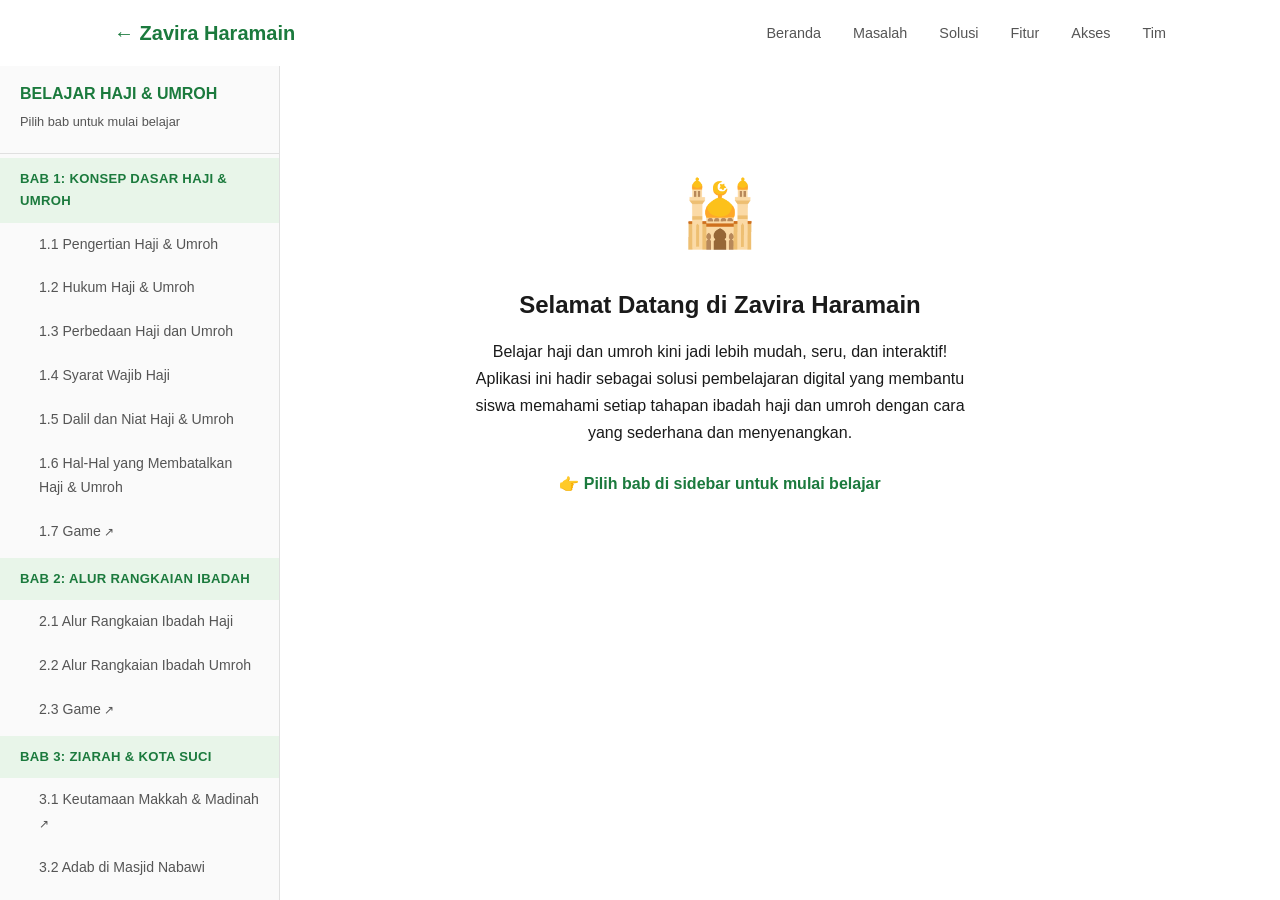
<file: belajar.html>
<!DOCTYPE html>
<html lang="id">
<head>
    <meta charset="UTF-8">
    <meta name="viewport" content="width=device-width, initial-scale=1.0">
    <title>Belajar Haji & Umroh - Zavira Haramain</title>
    <!-- Gunakan CSS yang sama agar tampilan konsisten -->
    <link rel="stylesheet" href="style.css">
    <!--
        Gaya tambahan khusus halaman belajar ditulis di bawah ini
        agar tidak mengganggu tampilan landing page (index.html)
    -->
    <style>
        /* ============================================
           STYLE KHUSUS HALAMAN BELAJAR (LMS Mini)
           ============================================ */

        /* Layout utama: sidebar kiri + konten kanan */
        .lms-wrapper {
            display: flex;
            min-height: 100vh;
            padding-top: 60px;
        }

        /* --- Sidebar --- */
        .lms-sidebar {
            width: 280px;
            min-width: 280px;
            background-color: var(--warna-bg-alt);
            border-right: 1px solid #e0e0e0;
            overflow-y: auto;
            height: calc(100vh - 60px);
            position: sticky;
            top: 60px;
            transition: transform var(--transisi);
        }

        .lms-sidebar-header {
            padding: 20px;
            border-bottom: 1px solid #e0e0e0;
        }

        .lms-sidebar-header h2 {
            font-size: 1rem;
            font-weight: 700;
            color: var(--warna-utama);
        }

        .lms-sidebar-header p {
            font-size: 0.8rem;
            color: var(--warna-teks-ringan);
            margin-top: 4px;
        }

        /* Tombol buka sidebar (hanya muncul di mobile) */
        .lms-sidebar-toggle {
            display: none;
            position: fixed;
            bottom: 24px;
            left: 24px;
            width: 50px;
            height: 50px;
            border-radius: 50%;
            background-color: var(--warna-utama);
            color: white;
            border: none;
            font-size: 1.4rem;
            cursor: pointer;
            box-shadow: 0 4px 12px rgba(0,0,0,0.25);
            z-index: 100;
            transition: transform var(--transisi);
        }
        .lms-sidebar-toggle:hover {
            transform: scale(1.1);
        }

        /* Judul bab di sidebar */
        .lms-bab-title {
            padding: 10px 20px;
            font-size: 0.82rem;
            font-weight: 700;
            color: var(--warna-utama);
            text-transform: uppercase;
            letter-spacing: 0.3px;
            background-color: var(--warna-utama-terang);
            margin-top: 4px;
        }

        /* Link subbab di sidebar */
        .lms-subbab-link {
            display: block;
            padding: 10px 20px 10px 36px;
            font-size: 0.88rem;
            color: var(--warna-teks-ringan);
            cursor: pointer;
            transition: all var(--transisi);
            border-left: 3px solid transparent;
        }
        .lms-subbab-link:hover {
            background-color: var(--warna-sekunder-terang);
            color: var(--warna-teks-utama);
        }
        .lms-subbab-link.active {
            background-color: var(--warna-sekunder-terang);
            color: var(--warna-sekunder);
            border-left-color: var(--warna-sekunder);
            font-weight: 600;
        }
        /* Tanda untuk link eksternal */
        .lms-subbab-link.is-external::after {
            content: " \2197";
            font-size: 0.75rem;
        }

        /* --- Area konten utama --- */
        .lms-content {
            flex: 1;
            padding: 40px;
            max-width: 880px;
        }

        .lms-content-header {
            margin-bottom: 32px;
            padding-bottom: 20px;
            border-bottom: 2px solid var(--warna-utama-terang);
        }
        .lms-content-header h1 {
            font-size: 1.7rem;
            font-weight: 700;
            color: var(--warna-utama);
            margin-bottom: 8px;
        }
        .lms-content-header p {
            font-size: 0.95rem;
            color: var(--warna-teks-ringan);
            line-height: 1.7;
        }

        /* Judul subbab di area konten */
        .lms-konten-judul {
            font-size: 1.35rem;
            font-weight: 700;
            color: var(--warna-teks-utama);
            margin-bottom: 20px;
            padding-bottom: 12px;
            border-bottom: 1px solid #e0e0e0;
        }

        /* Paragraf materi */
        .lms-konten p {
            font-size: 0.95rem;
            color: var(--warna-teks-utama);
            line-height: 1.9;
            margin-bottom: 16px;
            text-align: justify;
        }

        /* Gambar materi */
        .lms-konten-img {
            margin: 24px 0;
            border-radius: var(--radius);
            overflow: hidden;
            box-shadow: var(--shadow);
        }
        .lms-konten-img img {
            width: 100%;
            display: block;
        }

        /* Area embed (iframe) rasio 16:9 */
        .lms-konten-embed {
            position: relative;
            width: 100%;
            height: 0;
            padding-top: 56.25%;
            margin: 24px 0;
            border-radius: var(--radius);
            overflow: hidden;
            box-shadow: var(--shadow);
        }
        .lms-konten-embed iframe {
            position: absolute;
            top: 0; left: 0;
            width: 100%; height: 100%;
            border: none;
        }

        /* Tombol link eksternal */
        .lms-external-link {
            display: inline-flex;
            align-items: center;
            gap: 8px;
            padding: 14px 28px;
            background-color: var(--warna-sekunder);
            color: white;
            border-radius: var(--radius-kecil);
            font-weight: 600;
            font-size: 0.95rem;
            margin: 16px 0;
            transition: all var(--transisi);
        }
        .lms-external-link:hover {
            opacity: 0.9;
            transform: translateY(-2px);
            box-shadow: 0 4px 12px rgba(21,101,192,0.3);
        }

        /* List nomor untuk materi */
        .lms-konten ol {
            padding-left: 24px;
            margin-bottom: 16px;
        }
        .lms-konten ol li {
            font-size: 0.95rem;
            line-height: 1.8;
            margin-bottom: 10px;
        }
        .lms-konten ol li strong {
            color: var(--warna-utama);
        }
        .lms-konten ol ol {
            margin-top: 8px;
            margin-bottom: 8px;
        }
        .lms-konten ol ol li {
            font-size: 0.9rem;
        }

        /* List biasa (ul) */
        .lms-konten ul {
            padding-left: 24px;
            margin-bottom: 16px;
        }
        .lms-konten ul li {
            font-size: 0.95rem;
            line-height: 1.8;
            margin-bottom: 6px;
            list-style: disc;
        }

        /* Placeholder konten kosong */
        .lms-placeholder {
            background-color: var(--warna-aksen-terang);
            border: 2px dashed var(--warna-aksen);
            border-radius: var(--radius);
            padding: 48px 24px;
            text-align: center;
            color: var(--warna-aksen);
            margin: 24px 0;
        }

        /* Navigasi bawah (sebelumnya / selanjutnya) */
        .lms-nav-bottom {
            display: flex;
            justify-content: space-between;
            margin-top: 48px;
            padding-top: 24px;
            border-top: 1px solid #e0e0e0;
            gap: 16px;
        }
        .lms-nav-btn {
            padding: 12px 24px;
            background-color: var(--warna-utama-terang);
            color: var(--warna-utama);
            border-radius: var(--radius-kecil);
            font-weight: 600;
            font-size: 0.9rem;
            cursor: pointer;
            border: none;
            transition: all var(--transisi);
        }
        .lms-nav-btn:hover {
            background-color: var(--warna-utama);
            color: white;
        }
        .lms-nav-btn:disabled {
            opacity: 0.4;
            cursor: not-allowed;
        }
        .lms-nav-btn:disabled:hover {
            background-color: var(--warna-utama-terang);
            color: var(--warna-utama);
        }

        /* Pesan selamat datang */
        .lms-welcome {
            text-align: center;
            padding: 60px 20px;
        }
        .lms-welcome-icon {
            font-size: 4rem;
            margin-bottom: 16px;
        }
        .lms-welcome h2 {
            font-size: 1.5rem;
            font-weight: 700;
            margin-bottom: 12px;
        }
        .lms-welcome p {
            text-align: center;
            max-width: 500px;
            margin: 0 auto;
        }

        /* ============================================
           RESPONSIVE - Halaman Belajar
           ============================================ */
        @media (max-width: 768px) {
            .lms-sidebar {
                position: fixed;
                top: 0; left: 0;
                height: 100vh;
                z-index: 998;
                transform: translateX(-100%);
                padding-top: 60px;
            }
            .lms-sidebar.open {
                transform: translateX(0);
            }
            .lms-sidebar-toggle {
                display: flex;
                align-items: center;
                justify-content: center;
            }
            .lms-content {
                padding: 24px 16px;
            }
            .lms-content-header h1 {
                font-size: 1.4rem;
            }
            .lms-konten-judul {
                font-size: 1.15rem;
            }
            .lms-nav-bottom {
                flex-direction: column;
            }
        }
    </style>
</head>
<body>

    <!-- Navbar sama dengan index.html, tapi brand dikasih panah kembali -->
    <nav class="navbar" id="navbar">
        <div class="container">
            <a href="index.html" class="navbar-brand">&#8592; Zavira Haramain</a>
            <button class="hamburger" id="hamburger" aria-label="Buka menu">
                <span></span><span></span><span></span>
            </button>
            <ul class="nav-links" id="navLinks">
                <li><a href="index.html">Beranda</a></li>
                <li><a href="index.html#masalah">Masalah</a></li>
                <li><a href="index.html#solusi">Solusi</a></li>
                <li><a href="index.html#fitur">Fitur</a></li>
                <li><a href="index.html#akses">Akses</a></li>
                <li><a href="index.html#tim">Tim</a></li>
            </ul>
        </div>
    </nav>
    <div class="nav-overlay" id="navOverlay"></div>

    <!-- Tombol toggle sidebar (mobile) -->
    <button class="lms-sidebar-toggle" id="sidebarToggle" aria-label="Buka daftar bab">&#128214;</button>

    <!-- ============================================ -->
    <!-- LAYOUT LMS: Sidebar + Konten                -->
    <!-- ============================================ -->
    <div class="lms-wrapper">

        <!-- ===== SIDEBAR: Daftar Bab ===== -->
        <aside class="lms-sidebar" id="lmsSidebar">
            <div class="lms-sidebar-header">
                <h2>BELAJAR HAJI & UMROH</h2>
                <p>Pilih bab untuk mulai belajar</p>
            </div>
            <div class="lms-bab-list" id="babList">
                <!-- Diisi oleh JavaScript -->
            </div>
        </aside>

        <!-- ===== KONTEN UTAMA ===== -->
        <main class="lms-content" id="lmsContent">
            <!-- Tampilan awal sebelum subbab dipilih -->
            <div class="lms-welcome" id="lmsWelcome">
                <div class="lms-welcome-icon">&#128332;</div>
                <h2>Selamat Datang di Zavira Haramain</h2>
                <p>Belajar haji dan umroh kini jadi lebih mudah, seru, dan interaktif!
                Aplikasi ini hadir sebagai solusi pembelajaran digital yang membantu
                siswa memahami setiap tahapan ibadah haji dan umroh dengan cara yang
                sederhana dan menyenangkan.</p>
                <p style="margin-top:24px;color:var(--warna-utama);font-weight:600;">
                    &#128073; Pilih bab di sidebar untuk mulai belajar
                </p>
            </div>
            <!-- Area konten subbab (diisi JavaScript) -->
            <div id="lmsKontenArea" style="display:none;"></div>
            <!-- Navigasi sebelumnya/selanjutnya -->
            <div class="lms-nav-bottom" id="lmsNavBottom" style="display:none;">
                <button class="lms-nav-btn" id="btnPrev" onclick="navigasiSubbab(-1)">&#8592; Sebelumnya</button>
                <button class="lms-nav-btn" id="btnNext" onclick="navigasiSubbab(1)">Selanjutnya &#8594;</button>
            </div>
        </main>

    </div>

    <!-- Hubungkan JS utama (untuk navbar, hamburger, dll) -->
    <script src="script.js"></script>

    <!-- ============================================ -->
    <!-- JAVASCRIPT KHUSUS HALAMAN BELAJAR           -->
    <!-- ============================================ -->
    <script>
    /* ============================================
       DATA MATERI PEMBELAJARAN
       ============================================
       Setiap bab punya array "subbab".
       Setiap subbab punya "judul" dan "konten" (HTML).

       CARA MENAMBAH MATERI:
       1. Tambah objek baru di array "subbab"
       2. Isi "judul" dan "konten" (bisa berisi tag HTML)
       3. Untuk link eksternal, isi "tipe":"external" dan "url"
       4. Untuk embed video, masukkan tag iframe di "konten"
       ============================================ */

    var dataMateri = [

        // ========================================
        // BAB 1
        // ========================================
        {
            bab: "Bab 1: Konsep Dasar Haji & Umroh",
            subbab: [
                {
                    judul: "1.1 Pengertian Haji & Umroh",
                    konten: '<p>Secara harfiah Haji dapat diartikan sebagai tujuan, maksud, dan menyengaja, yaitu bermaksud mendatangi tempat yang diagungkan, mendatangi secara pisik dan jiwa ke Baitullah untuk menunaikan amalan-amalan tertentu atau mengunjungi tempat-tempat tertentu pada waktu tertentu untuk melakukan amalan-amalan tertentu.</p><p>Sedangkan Umrah secara harfiah berarti ziarah atau berziarah ke tempat yang mulia "Baitullah" untuk melaksanakan amalan-amalan tertentu yang terdiri atas tawaf, sa\'i dan bercukur.</p><p>Yang dimaksud dengan tempat-tempat tertentu di atas adalah Ka\'bah dan Arafah, sedangkan waktu-waktu tertentu adalah asyhur al-haj (bulan-bulan haji) yang terdiri atas syawal, zulkaidah dan 10 hari pertama zulhijah.</p>'
                },
                {
                    judul: "1.2 Hukum Haji & Umroh",
                    konten: '<p>Haji merupakan rukun Islam yang kelima yang diwajibkan bagi seorang Muslim yang memiliki kemampuan untuk melaksanakan sekali sepanjang hidupnya. Pelaksanaan haji merupakan ibadah mahdah yang bersifat ta\'abbudi yang pelaksanaannya mengandung banyak rahasia-rahasia dan simbol-simbol seperti memakai ihram sebagai simbol manusia harus melepaskan diri dari hawa nafsu dan hanya menghadapkan diri kepada Allah Yang Maha Agung, memperteguh keimanan dan takwaan kepada Allah Swt.</p><p>Ibadah haji adalah sebagai tindak lanjut dalam pembentukan sikap mental dan akhlak yang mulia. Ibadah haji adalah merupakan pernyataan umat Islam seluruh dunia menjadi umat yang satu karena memiliki persamaan atau satu akidah. Memperkuat fisik dan mental, karena ibadah haji maupun umrah merupakan ibadah yang berat memerlukan persiapan fisik yang kuat, biaya besar dan memerlukan kesabaran serta ketabahan dalam menghadapi segala godaan dan rintangan.</p><p>Ibadah haji menumbuhkan semangat berkorban, baik harta, benda, jiwa besar dan pemurah, tenaga serta waktu untuk melakukannya. Dengan melaksanakan ibadah haji bisa dimanfaatkan untuk membangun persatuan dan kesatuan umat Islam sedunia. Ibadah haji merupakan muktamar akbar umat Islam sedunia, yang peserta-pesertanya berdatangan dari seluruh penjuru dunia dan Ka\'bahlah yang menjadi simbol kesatuan dan persatuan.</p>'
                },
                {
                    judul: "1.3 Perbedaan Haji dan Umroh",
                    konten: '<div class="lms-konten-img"><img src="https://i.ibb.co.com/Xf0K8t76/Chat-GPT-Image-May-2-2026-03-10-06-PM.png" alt="Tabel perbedaan haji dan umroh" onerror="handleImageError(this)"></div><p>Perhatikan tabel di atas untuk memahami perbedaan mendasar antara ibadah Haji dan Umroh, mulai dari waktu pelaksanaan, rukun, hingga kewajiban-kewajiban yang menyertainya.</p>'
                },
                {
                    judul: "1.4 Syarat Wajib Haji",
                    konten: '<p>Syarat wajib haji adalah ketentuan yang harus dipenuhi oleh seorang Muslim agar ia terkena kewajiban melaksanakan ibadah haji. Apabila salah satu syarat ini tidak terpenuhi, maka kewajiban haji belum berlaku atas dirinya. Namun, jika tetap dilaksanakan, dalam beberapa kondisi ibadahnya bisa tetap sah tetapi tidak menggugurkan kewajiban utama.</p>' +
                    '<ol>' +
                    '<li><strong>Islam</strong> &mdash; Syarat pertama adalah beragama Islam. Ibadah haji merupakan bagian dari rukun Islam, sehingga hanya diwajibkan kepada orang yang telah memeluk agama Islam. Hal ini karena haji adalah bentuk ketaatan dan penghambaan kepada Allah, yang hanya dapat dilakukan oleh seorang Muslim yang beriman. Oleh karena itu, orang non-Muslim tidak dibebani kewajiban haji dan jika ia melaksanakannya, maka ibadah tersebut tidak dianggap sah menurut syariat. Selain itu, keislaman menjadi dasar diterimanya seluruh amal ibadah. Tanpa iman, amal ibadah tidak memiliki nilai di sisi Allah. Maka dari itu, syarat ini bersifat mutlak dan tidak dapat digantikan oleh syarat lainnya.</li>' +
                    '<li><strong>Baligh</strong> &mdash; Baligh berarti seseorang telah mencapai usia dewasa menurut ketentuan syariat. Tanda-tanda baligh antara lain haid bagi perempuan, mimpi basah bagi laki-laki, atau mencapai usia tertentu (sekitar 15 tahun menurut sebagian ulama). Kewajiban haji hanya berlaku bagi mereka yang sudah baligh karena pada fase ini seseorang dianggap telah mampu memikul tanggung jawab hukum (taklif). Anak-anak yang belum baligh tidak diwajibkan haji. Namun, jika mereka melaksanakan haji, maka ibadahnya tetap sah sebagai ibadah sunnah dan akan mendapatkan pahala. Meskipun demikian, ketika mereka telah baligh, kewajiban haji tetap berlaku jika syarat lainnya terpenuhi, sehingga haji yang dilakukan saat kecil belum menggugurkan kewajiban haji yang sesungguhnya.</li>' +
                    '<li><strong>Berakal (Aqil)</strong> &mdash; Syarat berikutnya adalah berakal, yaitu memiliki kemampuan berpikir dan memahami. Orang yang tidak berakal, seperti mengalami gangguan jiwa berat atau kehilangan kesadaran secara permanen, tidak dikenai kewajiban haji. Hal ini karena dalam Islam, setiap kewajiban ibadah hanya dibebankan kepada orang yang mampu memahami perintah dan larangan. Akal menjadi dasar seseorang dalam membedakan yang benar dan salah, serta memahami tata cara ibadah. Tanpa akal, seseorang tidak dapat menjalankan ibadah dengan kesadaran dan niat yang benar. Oleh karena itu, syarat ini sangat penting dalam menentukan apakah seseorang termasuk mukallaf (orang yang dibebani hukum) atau tidak.</li>' +
                    '<li><strong>Merdeka</strong> &mdash; Pada masa lalu, syarat merdeka berkaitan dengan status sosial seseorang, yaitu bukan seorang budak. Budak tidak diwajibkan haji karena tidak memiliki kebebasan dalam menentukan tindakan dan tidak memiliki kemampuan penuh secara finansial maupun fisik untuk melakukan perjalanan jauh seperti haji. Dalam konteks modern, perbudakan sudah tidak berlaku, sehingga syarat ini secara praktis tidak lagi menjadi hambatan. Namun, secara konsep, syarat ini menunjukkan bahwa kewajiban haji hanya dibebankan kepada orang yang memiliki kebebasan dan kendali atas dirinya sendiri.</li>' +
                    '<li><strong>Mampu (Istitha\'ah)</strong> &mdash; Syarat terakhir dan paling luas adalah mampu (istitha\'ah). Kemampuan ini mencakup berbagai aspek yang saling berkaitan, yaitu:' +
                    '<ol>' +
                    '<li><strong>Kemampuan fisik</strong> &mdash; Seseorang harus dalam kondisi sehat dan kuat untuk menjalankan rangkaian ibadah haji yang cukup berat, seperti thawaf, sa\'i, wukuf di Arafah, dan perjalanan antar tempat. Jika seseorang sakit parah atau tidak memungkinkan untuk bepergian, maka kewajiban haji bisa ditunda atau diwakilkan (badal haji) dalam kondisi tertentu.</li>' +
                    '<li><strong>Kemampuan finansial</strong> &mdash; Haji membutuhkan biaya yang tidak sedikit, meliputi biaya transportasi, akomodasi, konsumsi, dan kebutuhan lainnya selama perjalanan. Seseorang dianggap mampu jika ia memiliki biaya tersebut tanpa mengorbankan kebutuhan pokok dirinya dan keluarganya yang ditinggalkan. Islam tidak membebani seseorang dengan kewajiban yang dapat menimbulkan kesulitan hidup.</li>' +
                    '<li><strong>Keamanan perjalanan</strong> &mdash; Perjalanan menuju tanah suci harus dalam kondisi aman, baik dari segi transportasi, kondisi wilayah, maupun situasi politik. Jika perjalanan berisiko tinggi atau membahayakan jiwa, maka kewajiban haji belum berlaku hingga kondisi memungkinkan.</li>' +
                    '<li><strong>Ketentuan bagi perempuan</strong> &mdash; Bagi perempuan, terdapat ketentuan tambahan menurut sebagian ulama, yaitu harus didampingi mahram atau berada dalam rombongan yang aman dan terpercaya. Hal ini bertujuan untuk menjaga keselamatan dan kehormatan selama perjalanan jauh.</li>' +
                    '</ol></li>' +
                    '</ol>'
                },
                {
                    judul: "1.5 Dalil dan Niat Haji & Umroh",
                    konten: '<p>Video berikut menjelaskan dalil dan bacaan niat ibadah Haji dan Umroh:</p>' +
                    '<div class="lms-konten-embed"><iframe src="https://www.canva.com/design/DAHIqXgKJt4/ts3JvFdb-NQ1UfgRgLYqsw/watch?embed" allowfullscreen="allowfullscreen" allow="fullscreen"></iframe></div>' +
                    '<p><a href="https://www.canva.com/design/DAHIqXgKJt4/ts3JvFdb-NQ1UfgRgLYqsw/watch" target="_blank" class="lms-external-link">&#128250; Buka video di tab baru</a></p>'
                },
                {
                    judul: "1.6 Hal-Hal yang Membatalkan Haji & Umroh",
                    konten: '<p><strong>Hal-hal yang Membatalkan Haji dan Umroh beserta Dam dan Kafarat</strong></p>' +
                    '<p>Ibadah haji dan umroh merupakan ibadah yang memiliki rukun dan ketentuan yang harus dipenuhi. Suatu ibadah dinyatakan tidak sah atau batal apabila salah satu rukunnya ditinggalkan atau terjadi pelanggaran berat yang telah ditetapkan dalam fiqih.</p>' +
                    '<p><strong>Jimak (Hubungan Suami-Istri)</strong> &mdash; Salah satu pelanggaran paling berat dalam ibadah haji dan umroh adalah melakukan hubungan suami-istri (jimak) sebelum tahallul awal. Dalam haji, apabila hal ini dilakukan sebelum jamaah menyelesaikan tahallul awal&mdash;yaitu sebelum melempar jumrah Aqabah, mencukur rambut, dan melakukan tawaf ifadhah&mdash;maka hajinya batal. Meskipun demikian, jamaah tetap wajib melanjutkan seluruh rangkaian ibadah hingga selesai. Setelah itu, ia diwajibkan mengqadha hajinya pada tahun berikutnya serta membayar dam berupa seekor unta. Jika tidak mampu, ada urutan pengganti berupa sapi, kambing, sedekah, atau puasa.</p>' +
                    '<p>Berbeda jika jimak dilakukan setelah tahallul awal, maka haji tetap sah, tetapi tetap dikenakan dam berupa seekor kambing. Dalam umroh, jimak yang dilakukan sebelum tahallul juga menyebabkan umroh batal. Jamaah tetap harus menyelesaikan ibadahnya, mengqadhanya di waktu lain, serta membayar dam berupa seekor kambing.</p>' +
                    '<p><strong>Meninggalkan Wukuf di Arafah</strong> &mdash; Selain itu, meninggalkan wuquf di Arafah merupakan penyebab batalnya haji. Wuquf adalah rukun paling utama dalam haji, bahkan Rasulullah SAW menyatakan bahwa haji itu adalah Arafah. Wuquf dilaksanakan pada tanggal 9 Zulhijjah dari waktu Zuhur hingga fajar 10 Zulhijjah. Jika seseorang tidak melaksanakan wuquf, maka hajinya tidak sah dan harus diulang, tanpa ada dam yang bisa menggantikannya.</p>' +
                    '<p><strong>Meninggalkan Rukun Lainnya</strong> &mdash; Rukun lain yang tidak boleh ditinggalkan adalah tawaf ifadhah. Tawaf merupakan ibadah mengelilingi Ka\'bah sebanyak tujuh kali dan menjadi bagian penting dalam haji maupun umroh. Jika tawaf ini tidak dilakukan, maka ibadah tersebut tidak sah dan tidak dapat diganti dengan dam. Hal yang sama berlaku untuk sa\'i antara bukit Shafa dan Marwah. Sa\'i merupakan rukun yang wajib dilakukan, sehingga jika ditinggalkan, haji atau umroh menjadi batal.</p>' +
                    '<p><strong>Tahallul dan Tertib</strong> &mdash; Tahallul, yaitu mencukur atau memendekkan rambut sebagai tanda keluar dari ihram, juga termasuk rukun. Jika tahallul tidak dilakukan, maka ibadah menjadi tidak sah. Selain itu, urutan dalam melaksanakan rukun juga harus diperhatikan. Tertib merupakan bagian dari rukun, sehingga pelaksanaan yang tidak sesuai urutan dapat menyebabkan ibadah tidak sah.</p>' +
                    '<p><strong>Konsep Dam dan Kafarat</strong> &mdash; Dalam pelaksanaan haji dan umroh, terdapat juga konsep dam dan kafarat. Dam adalah penyembelihan hewan sebagai bentuk tebusan atas pelanggaran atau kelalaian dalam ibadah. Dam bukan hanya hukuman, tetapi juga bentuk tanggung jawab dan penyucian diri.</p>' +
                    '<p>Dam yang paling berat dikenakan pada pelanggaran jimak sebelum tahallul awal dalam haji. Selain membatalkan haji, pelanggaran ini mewajibkan penyembelihan hewan dengan urutan tertentu, dimulai dari unta hingga puasa sebagai alternatif terakhir. Jamaah juga tetap harus menyelesaikan ibadahnya dan mengulang haji di tahun berikutnya.</p>' +
                    '<p>Sementara itu, jika jimak dilakukan setelah tahallul awal, haji tetap sah, tetapi jamaah wajib membayar dam berupa seekor kambing dan segera bertaubat. Dalam umroh, jimak sebelum tahallul menyebabkan umroh batal, sehingga jamaah harus menyelesaikan ibadahnya, mengulangnya di waktu lain, dan membayar dam.</p>' +
                    '<p><strong>Pelanggaran yang Tidak Membebani Batal</strong> &mdash; Tidak semua pelanggaran menyebabkan ibadah menjadi batal. Meninggalkan wajib haji, seperti tidak mabit di Muzdalifah atau Mina, tidak membatalkan haji, tetapi mewajibkan dam berupa seekor kambing. Jika tidak mampu, dapat diganti dengan puasa tiga hari di tanah suci dan tujuh hari setelah kembali ke tanah air.</p>' +
                    '<p>Selain itu, terdapat dam fidyah yang dikenakan ketika seseorang melanggar larangan ihram, seperti mencukur rambut, memotong kuku, memakai parfum, atau memakai pakaian berjahit bagi laki-laki. Dalam hal ini, jamaah diberi pilihan antara menyembelih kambing, berpuasa tiga hari, atau bersedekah kepada fakir miskin.</p>' +
                    '<p>Pelanggaran lain adalah membunuh atau berburu binatang darat saat ihram. Dalam hal ini, jamaah wajib mengganti dengan hewan yang sepadan nilainya. Jika tidak mampu, dapat diganti dengan memberi makan fakir miskin atau berpuasa sesuai ketentuan.</p>' +
                    '<p>Para ulama memiliki perbedaan pendapat terkait pelanggaran yang dilakukan tanpa sengaja. Mazhab Syafi\'i tetap mewajibkan dam, sedangkan sebagian ulama lain memberikan keringanan bagi yang benar-benar tidak mengetahui atau lupa.</p>' +
                    '<p>Dengan memahami hal-hal yang membatalkan haji dan umroh serta ketentuan dam dan kafarat, diharapkan setiap Muslim dapat melaksanakan ibadah dengan lebih hati-hati, penuh kesadaran, dan sesuai dengan tuntunan syariat.</p>'
                },
                {
                    judul: "1.7 Game",
                    tipe: "external",
                    url: "https://gemini.google.com/share/199e21d7c16b",
                    konten: '<p>Uji pemahamanmu tentang konsep dasar Haji dan Umroh melalui game interaktif berikut!</p><a href="https://gemini.google.com/share/199e21d7c16b" target="_blank" class="lms-external-link">&#127918; Buka Game Interaktif</a>'
                }
            ]
        },

        // ========================================
        // BAB 2
        // ========================================
        {
            bab: "Bab 2: Alur Rangkaian Ibadah",
            subbab: [
                {
                    judul: "2.1 Alur Rangkaian Ibadah Haji",
                    konten: '<div class="lms-konten-img"><img src="https://i.ibb.co.com/PvfS4JNm/Chat-GPT-Image-2-Mei-2026-14-36-10.png" alt="Alur rangkaian ibadah haji" onerror="handleImageError(this)"></div>' +
                    '<ol>' +
                    '<li><strong>Ihram Haji (8 Dzulhijjah)</strong><br>Pada tanggal 8 Dzulhijjah, jemaah memulai rangkaian haji dengan melakukan niat ihram. Persiapan: Jemaah melakukan mandi sunnah, memakai wewangian (pada tubuh, bukan pada pakaian ihram), dan mengenakan dua helai kain putih bagi laki-laki atau pakaian yang menutup aurat bagi perempuan. Niat: Jemaah mengucapkan niat haji (biasanya di hotel bagi jemaah haji Tamattu\') dan sejak saat itu, seluruh larangan ihram berlaku.</li>' +
                    '<li><strong>Mabit di Mina / Hari Tarwiyah (8 Dzulhijjah)</strong><br>Jemaah bergerak menuju Mina untuk bermalam (mabit). Makna Tarwiyah: Dinamakan hari Tarwiyah (hari "mengairi") karena pada zaman dahulu jemaah mempersiapkan perbekalan air untuk dibawa ke Arafah. Kegiatan: Di Mina, jemaah melaksanakan shalat Dzuhur, Ashar, Maghrib, Isya, dan Subuh secara qashar (diringkas) namun tetap pada waktunya masing-masing (tidak dijam\'). Hal ini merupakan sunnah muakkadah yang ditekankan dalam tuntunan Tarjih untuk mengikuti jejak Rasulullah SAW.</li>' +
                    '<li><strong>Wukuf di Arafah (9 Dzulhijjah)</strong><br>Wukuf adalah puncak atau inti dari ibadah haji; tanpa wukuf, haji seseorang tidak sah. Waktu: Dilaksanakan mulai dari tergelincirnya matahari (waktu Dzuhur) hingga terbenamnya matahari. Kegiatan Utama: Mendengarkan khutbah wukuf, melakukan shalat Dzuhur dan Ashar secara jam\' takdim qashar, serta memperbanyak doa, dzikir, dan istighfar dengan menghadap kiblat.</li>' +
                    '<li><strong>Mabit di Muzdalifah (Malam 10 Dzulhijjah)</strong><br>Setelah matahari terbenam di Arafah, jemaah berangkat menuju Muzdalifah. Hukum Mabit: Berhenti atau bermalam di Muzdalifah setidaknya hingga melewati tengah malam. Logistik: Jemaah mengumpulkan 7 butir batu kerikil untuk digunakan melontar Jumrah Aqabah keesokan harinya. Shalat Maghrib dan Isya dilaksanakan di sini secara jam\' takhir qashar.</li>' +
                    '<li><strong>Lontar Jumrah Aqabah &amp; Tahallul (10 Dzulhijjah)</strong><br>Tanggal 10 Dzulhijjah bertepatan dengan Hari Raya Idul Adha. Lontar Jumrah: Jemaah menuju jamarat untuk melempar 7 batu kerikil ke pilar Aqabah saja. Tahallul Awal: Setelah melontar, jemaah mencukur atau memotong rambut. Dengan ini, sebagian besar larangan ihram dicabut (kecuali hubungan suami-istri).</li>' +
                    '<li><strong>Penyembelihan Hewan Dam/Kurban</strong><br>Bagi jemaah Haji Tamattu\' (yang melaksanakan umroh dulu baru haji), diwajibkan menyembelih seekor kambing sebagai hadyu atau dam. Ini adalah bentuk syukur dan pengorbanan kepada Allah SWT.</li>' +
                    '<li><strong>Thawaf Ifadhah &amp; Sa\'i Haji</strong><br>Jemaah kembali ke Makkah (Masjidil Haram) untuk melaksanakan rukun haji berikutnya. Thawaf Ifadhah: Mengelilingi Ka\'bah 7 putaran. Sa\'i Haji: Berjalan dari Shafa ke Marwah 7 kali. Jika sudah melakukan Thawaf Ifadhah dan Sa\'i, jemaah melakukan Tahallul Tsani, yang berarti seluruh larangan ihram (termasuk hubungan suami-istri) kini telah diperbolehkan.</li>' +
                    '<li><strong>Mabit di Mina &amp; Lontar Tiga Jumrah (11-13 Dzulhijjah)</strong><br>Jemaah kembali ke Mina selama hari Tasyrik. Kegiatan: Melempar tiga jumrah (Ula, Wustha, dan Aqabah) masing-masing 7 kali setiap harinya. Nafar: Jemaah bisa memilih Nafar Awal (meninggalkan Mina pada 12 Dzulhijjah sebelum maghrib) atau Nafar Tsani (bertahan hingga 13 Dzulhijjah).</li>' +
                    '<li><strong>Thawaf Wada\'</strong><br>Sebagai penutup, jemaah melaksanakan thawaf perpisahan sebelum meninggalkan kota Makkah menuju tanah air atau Madinah. Thawaf ini tidak disertai dengan sa\'i.</li>' +
                    '</ol>' +
                    '<p>Video penjelasan lengkap alur ibadah Haji:</p>' +
                    '<div class="lms-konten-embed"><iframe src="https://www.canva.com/design/DAHIqS2E7v0/lFdgQTA9Gmf85khZnDJb_A/watch?embed" allowfullscreen="allowfullscreen" allow="fullscreen"></iframe></div>' +
                    '<p><a href="https://www.canva.com/design/DAHIqS2E7v0/lFdgQTA9Gmf85khZnDJb_A/watch" target="_blank" class="lms-external-link">&#128250; Buka video di tab baru</a></p>'
                },
                {
                    judul: "2.2 Alur Rangkaian Ibadah Umroh",
                    konten: '<p>Video berikut menjelaskan alur rangkaian ibadah Umroh secara lengkap:</p>' +
                    '<div class="lms-konten-embed"><iframe src="https://www.youtube.com/embed/vuquArQIT4U" allowfullscreen="allowfullscreen" allow="fullscreen"></iframe></div>' +
                    '<p><a href="https://youtu.be/vuquArQIT4U" target="_blank" class="lms-external-link">&#128250; Buka video di YouTube</a></p>'
                },
                {
                    judul: "2.3 Game",
                    tipe: "external",
                    url: "https://gemini.google.com/share/c5d605910dd6",
                    konten: '<p>Uji pemahamanmu tentang alur rangkaian ibadah melalui game interaktif berikut!</p><a href="https://gemini.google.com/share/c5d605910dd6" target="_blank" class="lms-external-link">&#127918; Buka Game Interaktif</a>'
                }
            ]
        },

        // ========================================
        // BAB 3
        // ========================================
        {
            bab: "Bab 3: Ziarah & Kota Suci",
            subbab: [
                {
                    judul: "3.1 Keutamaan Makkah & Madinah",
                    tipe: "external",
                    url: "https://www.canva.com/design/DAHIf-sXLVc/xY1zw2fpSDof6yYyU6dX6Q/view",
                    konten: '<p>Pelajari keutamaan Kota Makkah dan Madinah melalui presentasi interaktif berikut:</p><a href="https://www.canva.com/design/DAHIf-sXLVc/xY1zw2fpSDof6yYyU6dX6Q/view" target="_blank" class="lms-external-link">&#128218; Buka Materi Keutamaan Makkah &amp; Madinah</a>'
                },
                {
                    judul: "3.2 Adab di Masjid Nabawi",
                    /* GANTI: Isi materi adab di Masjid Nabawi */
                    konten: '<div class="lms-placeholder"><span style="font-size:2rem;">&#128221;</span><p>Materi Adab di Masjid Nabawi akan ditambahkan pada pertemuan berikutnya.</p></div>'
                },
                {
                    judul: "3.3 Situs Sejarah",
                    konten: '<p>Video berikut menampilkan penjelasan tentang berbagai situs sejarah di kota suci:</p>' +
                    '<div class="lms-konten-embed"><iframe src="https://www.youtube.com/embed/Qm-tNo5T-Nk" allowfullscreen="allowfullscreen" allow="fullscreen"></iframe></div>' +
                    '<p><a href="https://youtu.be/Qm-tNo5T-Nk" target="_blank" class="lms-external-link">&#128250; Buka video di YouTube</a></p>'
                }
            ]
        },

        // ========================================
        // BAB 4
        // ========================================
        {
            bab: "Bab 4: Kumpulan Doa",
            subbab: [
                {
                    judul: "4.1 Kumpulan Doa Manasik",
                    tipe: "external",
                    url: "https://www.canva.com/design/DAHIgMuOij8/v3etyEsx0xxedw--Voma4g/view",
                    konten: '<p>Kumpulan doa-doa manasik haji dan umroh dapat dibuka melalui presentasi berikut:</p><a href="https://www.canva.com/design/DAHIgMuOij8/v3etyEsx0xxedw--Voma4g/view" target="_blank" class="lms-external-link">&#128215; Buka Kumpulan Doa Manasik</a>'
                }
            ]
        },

        // ========================================
        // BAB 5
        // ========================================
        {
            bab: "Bab 5: Latihan & Kuis",
            subbab: [
                {
                    judul: "5.1 Kuis Pemahaman",
                    tipe: "external",
                    url: "https://gemini.google.com/share/a5ceb6e909d4",
                    konten: '<p>Kerjakan kuis berikut untuk menguji pemahamanmu tentang seluruh materi Haji dan Umroh!</p><a href="https://gemini.google.com/share/a5ceb6e909d4" target="_blank" class="lms-external-link">&#128221; Buka Kuis Pemahaman</a>'
                }
            ]
        }
    ];

    /* ============================================
       VARIABEL GLOBAL
       ============================================ */
    // Menyimpan semua subbab dalam satu array rata (flat) agar mudah dinavigasi
    var semuaSubbab = [];
    var indeksAktif = -1; // indeks subbab yang sedang ditampilkan

    // Buat array rata dari data materi
    for (var b = 0; b < dataMateri.length; b++) {
        for (var s = 0; s < dataMateri[b].subbab.length; s++) {
            semuaSubbab.push({
                judul: dataMateri[b].subbab[s].judul,
                konten: dataMateri[b].subbab[s].konten,
                tipe: dataMateri[b].subbab[s].tipe || "internal",
                url: dataMateri[b].subbab[s].url || ""
            });
        }
    }


    /* ============================================
       FUNGSI: Bangun Sidebar
       Membuat daftar bab dan subbab di sidebar
       ============================================ */
    function bangunSidebar() {
        var babList = document.getElementById("babList");
        var html = "";
        var flatIdx = 0; // indeks di array semuaSubbab

        for (var b = 0; b < dataMateri.length; b++) {
            // Judul bab
            html += '<div class="lms-bab-title">' + dataMateri[b].bab + '</div>';

            for (var s = 0; s < dataMateri[b].subbab.length; s++) {
                var sub = dataMateri[b].subbab[s];
                var kelasExternal = (sub.tipe === "external") ? " is-external" : "";
                html += '<div class="lms-subbab-link' + kelasExternal + '" data-index="' + flatIdx + '" onclick="tampilkanSubbab(' + flatIdx + ')">' + sub.judul + '</div>';
                flatIdx++;
            }
        }

        babList.innerHTML = html;
    }


    /* ============================================
       FUNGSI: Tampilkan Subbab
       Menampilkan konten subbab yang dipilih
       ============================================ */
    function tampilkanSubbab(index) {
        indeksAktif = index;
        var sub = semuaSubbab[index];

        // Sembunyikan welcome, tampilkan konten
        document.getElementById("lmsWelcome").style.display = "none";
        document.getElementById("lmsKontenArea").style.display = "block";
        document.getElementById("lmsNavBottom").style.display = "flex";

        // Isi konten
        var kontenArea = document.getElementById("lmsKontenArea");
        kontenArea.innerHTML = '<h2 class="lms-konten-judul">' + sub.judul + '</h2><div class="lms-konten">' + sub.konten + '</div>';

        // Update sidebar: tandai yang aktif
        var semuaLink = document.querySelectorAll(".lms-subbab-link");
        for (var i = 0; i < semuaLink.length; i++) {
            semuaLink[i].classList.remove("active");
        }
        var linkAktif = document.querySelector('.lms-subbab-link[data-index="' + index + '"]');
        if (linkAktif) linkAktif.classList.add("active");

        // Update tombol navigasi
        document.getElementById("btnPrev").disabled = (index === 0);
        document.getElementById("btnNext").disabled = (index === semuaSubbab.length - 1);

        // Jika link eksternal, buka di tab baru
        if (sub.tipe === "external" && sub.url) {
            window.open(sub.url, "_blank");
        }

        // Scroll ke atas konten
        window.scrollTo({ top: 0, behavior: "smooth" });

        // Tutup sidebar di mobile
        tutupSidebarMobile();
    }


    /* ============================================
       FUNGSI: Navigasi Subbab (Sebelumnya/Selanjutnya)
       ============================================ */
    function navigasiSubbab(arah) {
        var baru = indeksAktif + arah;
        if (baru >= 0 && baru < semuaSubbab.length) {
            tampilkanSubbab(baru);
        }
    }


    /* ============================================
       FUNGSI: Toggle Sidebar Mobile
       ============================================ */
    function bukaSidebarMobile() {
        document.getElementById("lmsSidebar").classList.add("open");
        document.getElementById("navOverlay").classList.add("active");
        document.body.style.overflow = "hidden";
    }

    function tutupSidebarMobile() {
        document.getElementById("lmsSidebar").classList.remove("open");
        document.getElementById("navOverlay").classList.remove("active");
        document.body.style.overflow = "";
    }

    document.getElementById("sidebarToggle").addEventListener("click", function() {
        var sidebar = document.getElementById("lmsSidebar");
        if (sidebar.classList.contains("open")) {
            tutupSidebarMobile();
        } else {
            bukaSidebarMobile();
        }
    });

    // Tutup sidebar saat overlay diklik
    document.getElementById("navOverlay").addEventListener("click", function() {
        tutupSidebarMobile();
    });


    /* ============================================
       INISIALISASI
       Bangun sidebar saat halaman dimuat
       ============================================ */
    bangunSidebar();

    </script>
</body>
</html>
</file>
<file: style.css>
/* ============================================
   STYLE.CSS - Zavira Haramain
   ============================================
   Semua warna menggunakan variabel CSS di :root
   agar mudah diganti oleh mahasiswa.
   Cari bagian "GANTI" untuk menyesuaikan warna.
   ============================================ */


/* ============================================
   VARIABEL WARNA
   Ubah nilai di bawah ini untuk mengganti
   seluruh warna website sekaligus.
   ============================================ */
:root {
    /* --- GANTI: Warna Utama (Primary) --- */
    /* Pilih hijau yang diinginkan */
    --warna-utama: #1B7A3D;
    /* Versi gelap untuk hover */
    --warna-utama-gelap: #145C2E;
    /* Versi sangat terang untuk background tipis */
    --warna-utama-terang: #E8F5E9;

    /* --- GANTI: Warna Kuning (Aksen) --- */
    --warna-kuning: #F5C518;
    --warna-kuning-terang: #FFF8E1;

    /* --- GANTI: Warna Sekunder (Biru) --- */
    --warna-sekunder: #1565C0;
    /* GANTI: Warna biru muda untuk background card */
    --warna-sekunder-terang: #E3F2FD;

    /* --- GANTI: Warna Aksen (Abu-abu) --- */
    --warna-aksen: #757575;
    --warna-aksen-terang: #F5F5F5;

    /* --- GANTI: Warna Background --- */
    --warna-bg-utama: #FFFFFF;
    --warna-bg-alt: #FAFAFA;

    /* --- GANTI: Warna Teks --- */
    --warna-teks-utama: #1A1A1A;
    --warna-teks-sekunder: #FFFFFF;
    --warna-teks-ringan: #555555;

    /* --- Warna Footer --- */
    --warna-footer-bg: #0D3B1E;
    --warna-footer-teks: #E0E0E0;

    /* --- Ukuran & Efek (tidak perlu diganti) --- */
    --radius: 12px;
    --radius-kecil: 8px;
    --shadow: 0 2px 12px rgba(0,0,0,0.08);
    --shadow-hover: 0 6px 24px rgba(0,0,0,0.13);
    --max-width: 1100px;
    --transisi: 0.3s ease;
}


/* ============================================
   RESET & BASE
   Menghapus margin/padding bawaan browser
   ============================================ */
*, *::before, *::after {
    margin: 0;
    padding: 0;
    box-sizing: border-box;
}

html {
    scroll-behavior: smooth;
}

body {
    /* Font default sistem, tidak perlu font eksternal */
    font-family: -apple-system, BlinkMacSystemFont, "Segoe UI", Roboto,
                 "Helvetica Neue", Arial, sans-serif;
    font-size: 16px;
    line-height: 1.7;
    color: var(--warna-teks-utama);
    background-color: var(--warna-bg-utama);
}

img {
    max-width: 100%;
    height: auto;
    display: block;
}

a {
    text-decoration: none;
    color: inherit;
}

ul {
    list-style: none;
}


/* ============================================
   CONTAINER
   Membatasi lebar konten agar nyaman dibaca
   ============================================ */
.container {
    max-width: var(--max-width);
    margin: 0 auto;
    padding: 0 24px;
}


/* ============================================
   TOMBOL (BUTTON)
   ============================================ */
.btn {
    display: inline-block;
    padding: 14px 32px;
    border-radius: var(--radius-kecil);
    font-size: 0.95rem;
    font-weight: 600;
    border: 2px solid transparent;
    cursor: pointer;
    transition: all var(--transisi);
    text-align: center;
}

/* Tombol utama berwarna hijau */
.btn-primary {
    background-color: var(--warna-utama);
    color: var(--warna-teks-sekunder);
}
.btn-primary:hover {
    background-color: var(--warna-utama-gelap);
    transform: translateY(-2px);
    box-shadow: 0 4px 16px rgba(27,122,61,0.3);
}

/* Tombol outline (hanya border) */
.btn-outline {
    border-color: var(--warna-utama);
    color: var(--warna-utama);
    background: transparent;
}
.btn-outline:hover {
    background-color: var(--warna-utama);
    color: var(--warna-teks-sekunder);
    transform: translateY(-2px);
}

/* Tombol besar untuk section Akses */
.btn-akses {
    background-color: var(--warna-kuning);
    color: var(--warna-teks-utama);
    padding: 18px 48px;
    font-size: 1.1rem;
    border-radius: var(--radius);
    font-weight: 700;
}
.btn-akses:hover {
    background-color: #E0B000;
    transform: translateY(-3px);
    box-shadow: 0 6px 20px rgba(245,197,24,0.4);
}


/* ============================================
   NAVBAR
   ============================================ */
.navbar {
    position: fixed;
    top: 0;
    left: 0;
    width: 100%;
    background-color: var(--warna-bg-utama);
    z-index: 1000;
    padding: 16px 0;
    transition: box-shadow var(--transisi), padding var(--transisi);
}

/* Efek shadow saat di-scroll */
.navbar.scrolled {
    box-shadow: 0 2px 16px rgba(0,0,0,0.1);
    padding: 10px 0;
}

.navbar .container {
    display: flex;
    align-items: center;
    justify-content: space-between;
}

.navbar-brand {
    font-size: 1.25rem;
    font-weight: 700;
    color: var(--warna-utama);
}

/* Link navigasi (desktop) */
.nav-links {
    display: flex;
    gap: 32px;
}

.nav-links a {
    font-size: 0.9rem;
    font-weight: 500;
    color: var(--warna-teks-ringan);
    transition: color var(--transisi);
    position: relative;
}

.nav-links a:hover,
.nav-links a.active {
    color: var(--warna-utama);
}

/* Garis bawah pada link aktif */
.nav-links a.active::after {
    content: "";
    position: absolute;
    bottom: -4px;
    left: 0;
    width: 100%;
    height: 2px;
    background-color: var(--warna-utama);
    border-radius: 2px;
}

/* Tombol Hamburger (hidden di desktop) */
.hamburger {
    display: none;
    flex-direction: column;
    gap: 5px;
    background: none;
    border: none;
    cursor: pointer;
    padding: 8px;
    z-index: 1001;
}

.hamburger span {
    display: block;
    width: 24px;
    height: 2.5px;
    background-color: var(--warna-teks-utama);
    border-radius: 2px;
    transition: all var(--transisi);
}

/* Animasi hamburger jadi X */
.hamburger.active span:nth-child(1) {
    transform: rotate(45deg) translate(5px, 5px);
}
.hamburger.active span:nth-child(2) {
    opacity: 0;
}
.hamburger.active span:nth-child(3) {
    transform: rotate(-45deg) translate(6px, -6px);
}

/* Overlay gelap */
.nav-overlay {
    display: none;
    position: fixed;
    top: 0; left: 0;
    width: 100%; height: 100%;
    background-color: rgba(0,0,0,0.4);
    z-index: 999;
}
.nav-overlay.active {
    display: block;
}


/* ============================================
   HERO SECTION
   ============================================ */
.hero {
    padding-top: 120px;
    padding-bottom: 80px;
    background: linear-gradient(
        135deg,
        var(--warna-utama-terang) 0%,
        var(--warna-bg-utama) 50%,
        var(--warna-kuning-terang) 100%
    );
}

.hero-grid {
    display: grid;
    grid-template-columns: 1fr 1fr;
    gap: 48px;
    align-items: center;
}

.hero-text h1 {
    font-size: 2.8rem;
    font-weight: 800;
    color: var(--warna-utama);
    line-height: 1.2;
    margin-bottom: 16px;
}

.hero-tagline {
    font-size: 1.15rem;
    font-weight: 500;
    color: #B8860B;
    margin-bottom: 20px;
    font-style: italic;
}

.hero-deskripsi {
    font-size: 1rem;
    color: var(--warna-teks-ringan);
    margin-bottom: 32px;
    line-height: 1.8;
}

.hero-buttons {
    display: flex;
    gap: 16px;
    flex-wrap: wrap;
}

.hero-image img {
    width: 100%;
    border-radius: var(--radius);
    box-shadow: var(--shadow-hover);
    transition: transform var(--transisi);
}
.hero-image img:hover {
    transform: scale(1.02);
}


/* ============================================
   SECTION UMUM
   ============================================ */
.section {
    padding: 80px 0;
}

.section-header {
    text-align: center;
    margin-bottom: 48px;
}

.section-header h2 {
    font-size: 2rem;
    font-weight: 700;
    color: var(--warna-teks-utama);
    margin-bottom: 12px;
    line-height: 1.3;
}

.section-subtitle {
    font-size: 1rem;
    color: var(--warna-teks-ringan);
    max-width: 600px;
    margin: 0 auto 8px;
}

.section-target {
    font-size: 0.9rem;
    color: var(--warna-aksen);
    margin-top: 8px;
}


/* ============================================
   CARD UMUM
   ============================================ */
.card {
    background-color: var(--warna-bg-utama);
    border-radius: var(--radius);
    padding: 32px;
    box-shadow: var(--shadow);
    transition: transform var(--transisi), box-shadow var(--transisi);
}
.card:hover {
    transform: translateY(-4px);
    box-shadow: var(--shadow-hover);
}


/* ============================================
   MASALAH SECTION
   ============================================ */
.masalah-section {
    background-color: var(--warna-bg-alt);
}

.masalah-grid {
    display: grid;
    grid-template-columns: repeat(3, 1fr);
    gap: 24px;
}

.card-masalah {
    border-top: 4px solid var(--warna-utama);
    text-align: center;
}

.card-number {
    font-size: 2.5rem;
    font-weight: 800;
    color: var(--warna-utama-terang);
    -webkit-text-stroke: 2px var(--warna-utama);
    margin-bottom: 16px;
    line-height: 1;
}

.card-masalah h3 {
    font-size: 1.05rem;
    font-weight: 600;
    line-height: 1.5;
}


/* ============================================
   SOLUSI SECTION
   ============================================ */
.solusi-grid {
    display: grid;
    grid-template-columns: 1fr 1fr;
    gap: 40px;
    align-items: start;
    margin-bottom: 48px;
}

.solusi-deskripsi {
    font-size: 1rem;
    color: var(--warna-teks-ringan);
    margin-bottom: 24px;
    line-height: 1.8;
}

.solusi-subjudul {
    font-size: 1.15rem;
    font-weight: 700;
    color: var(--warna-utama);
    margin-bottom: 16px;
}

.cara-kerja {
    display: flex;
    flex-direction: column;
    gap: 12px;
}

.langkah {
    display: flex;
    align-items: center;
    gap: 16px;
}

.langkah-number {
    width: 36px;
    height: 36px;
    min-width: 36px;
    border-radius: 50%;
    background-color: var(--warna-utama);
    color: var(--warna-teks-sekunder);
    display: flex;
    align-items: center;
    justify-content: center;
    font-weight: 700;
    font-size: 0.9rem;
}

.langkah p {
    font-size: 0.95rem;
}

.solusi-image img {
    width: 100%;
    border-radius: var(--radius);
    box-shadow: var(--shadow);
}

/* Manfaat */
.manfaat-grid {
    display: flex;
    flex-direction: column;
    gap: 20px;
    background-color: var(--warna-utama-terang);
    padding: 32px;
    border-radius: var(--radius);
    border-left: 4px solid var(--warna-utama);
}

.manfaat-item {
    display: flex;
    gap: 16px;
    align-items: flex-start;
}

.manfaat-icon {
    font-size: 1.2rem;
    min-width: 30px;
    text-align: center;
    margin-top: 2px;
    color: var(--warna-utama);
    font-weight: 700;
}

.manfaat-item h4 {
    font-size: 1rem;
    font-weight: 600;
    margin-bottom: 4px;
}

.manfaat-item p {
    font-size: 0.9rem;
    color: var(--warna-teks-ringan);
    line-height: 1.7;
}


/* ============================================
   FITUR SECTION
   ============================================ */
.fitur-section {
    background-color: var(--warna-sekunder-terang);
}

.fitur-grid {
    display: grid;
    grid-template-columns: repeat(2, 1fr);
    gap: 24px;
}

.fitur-icon {
    font-size: 2rem;
    margin-bottom: 16px;
}

.card-fitur h3 {
    font-size: 1.1rem;
    font-weight: 600;
    margin-bottom: 12px;
    line-height: 1.4;
}

.card-fitur p {
    font-size: 0.9rem;
    color: var(--warna-teks-ringan);
    line-height: 1.7;
}


/* ============================================
   AKSES SECTION
   ============================================ */
.akses-section {
    background: linear-gradient(135deg, var(--warna-utama) 0%, var(--warna-utama-gelap) 100%);
}

.akses-content {
    text-align: center;
    max-width: 600px;
    margin: 0 auto;
}

.akses-content h2 {
    font-size: 2.2rem;
    font-weight: 800;
    color: var(--warna-teks-sekunder);
    margin-bottom: 16px;
}

.akses-content p {
    font-size: 1rem;
    color: rgba(255,255,255,0.85);
    margin-bottom: 32px;
    line-height: 1.8;
}

.akses-catatan {
    font-size: 0.85rem;
    color: rgba(255,255,255,0.6);
    margin-top: 16px;
}


/* ============================================
   TIM SECTION
   ============================================ */
.tim-section {
    background-color: var(--warna-bg-alt);
}

.tim-grid {
    display: grid;
    grid-template-columns: repeat(5, 1fr);
    gap: 24px;
}

.card-tim {
    text-align: center;
    padding: 24px 16px;
}

/* Foto bulat */
.tim-photo {
    width: 100px;
    height: 100px;
    border-radius: 50%;
    overflow: hidden;
    margin: 0 auto 16px;
    border: 3px solid var(--warna-utama-terang);
}

.tim-photo img {
    width: 100%;
    height: 100%;
    object-fit: cover;
}

.card-tim h3 {
    font-size: 0.95rem;
    font-weight: 600;
    margin-bottom: 4px;
    line-height: 1.4;
}

.tim-role {
    font-size: 0.8rem;
    color: var(--warna-utama);
    font-weight: 500;
}


/* ============================================
   FOOTER
   ============================================ */
.footer {
    background-color: var(--warna-footer-bg);
    padding: 40px 0;
    text-align: center;
}

.footer-content h3 {
    font-size: 1.2rem;
    font-weight: 700;
    color: var(--warna-teks-sekunder);
    margin-bottom: 8px;
}

.footer-content p {
    font-size: 0.9rem;
    color: var(--warna-footer-teks);
}

.footer-tagline {
    font-style: italic;
    margin-top: 4px;
    opacity: 0.7;
}


/* ============================================
   FALLBACK GAMBAR
   Tampilan jika gambar gagal dimuat
   ============================================ */
.img-fallback {
    display: flex;
    flex-direction: column;
    align-items: center;
    justify-content: center;
    background-color: var(--warna-aksen-terang);
    color: var(--warna-aksen);
    border-radius: var(--radius);
    padding: 40px 20px;
    font-size: 0.9rem;
    text-align: center;
    min-height: 200px;
}
.img-fallback-icon {
    font-size: 2rem;
    margin-bottom: 8px;
}


/* ============================================
   ANIMASI SCROLL
   Elemen muncul (fade-in dari bawah)
   saat discroll ke posisinya
   ============================================ */
.animasi-scroll {
    opacity: 0;
    transform: translateY(30px);
    transition: opacity 0.6s ease, transform 0.6s ease;
}

.animasi-scroll.tampil {
    opacity: 1;
    transform: translateY(0);
}


/* ============================================
   RESPONSIVE - TABLET (max-width: 900px)
   ============================================ */
@media (max-width: 900px) {
    .hero-grid {
        grid-template-columns: 1fr;
        gap: 32px;
    }
    .hero-text h1 {
        font-size: 2.2rem;
    }
    .masalah-grid {
        grid-template-columns: 1fr 1fr;
    }
    .solusi-grid {
        grid-template-columns: 1fr;
        gap: 32px;
    }
    .tim-grid {
        grid-template-columns: repeat(3, 1fr);
    }
}


/* ============================================
   RESPONSIVE - MOBILE (max-width: 640px)
   ============================================ */
@media (max-width: 640px) {
    /* Navbar menjadi sidebar di mobile */
    .hamburger {
        display: flex;
    }
    .nav-links {
        position: fixed;
        top: 0;
        right: -300px;
        width: 280px;
        height: 100vh;
        background-color: var(--warna-bg-utama);
        flex-direction: column;
        padding: 80px 32px 32px;
        gap: 0;
        box-shadow: -4px 0 20px rgba(0,0,0,0.1);
        transition: right var(--transisi);
        z-index: 1000;
    }
    .nav-links.active {
        right: 0;
    }
    .nav-links li {
        border-bottom: 1px solid var(--warna-aksen-terang);
    }
    .nav-links a {
        display: block;
        padding: 16px 0;
        font-size: 1rem;
    }

    /* Hero */
    .hero {
        padding-top: 100px;
        padding-bottom: 48px;
    }
    .hero-text h1 {
        font-size: 1.8rem;
    }
    .hero-tagline {
        font-size: 1rem;
    }
    .hero-buttons {
        flex-direction: column;
    }
    .hero-buttons .btn {
        width: 100%;
        text-align: center;
    }

    /* Section */
    .section
</file>
